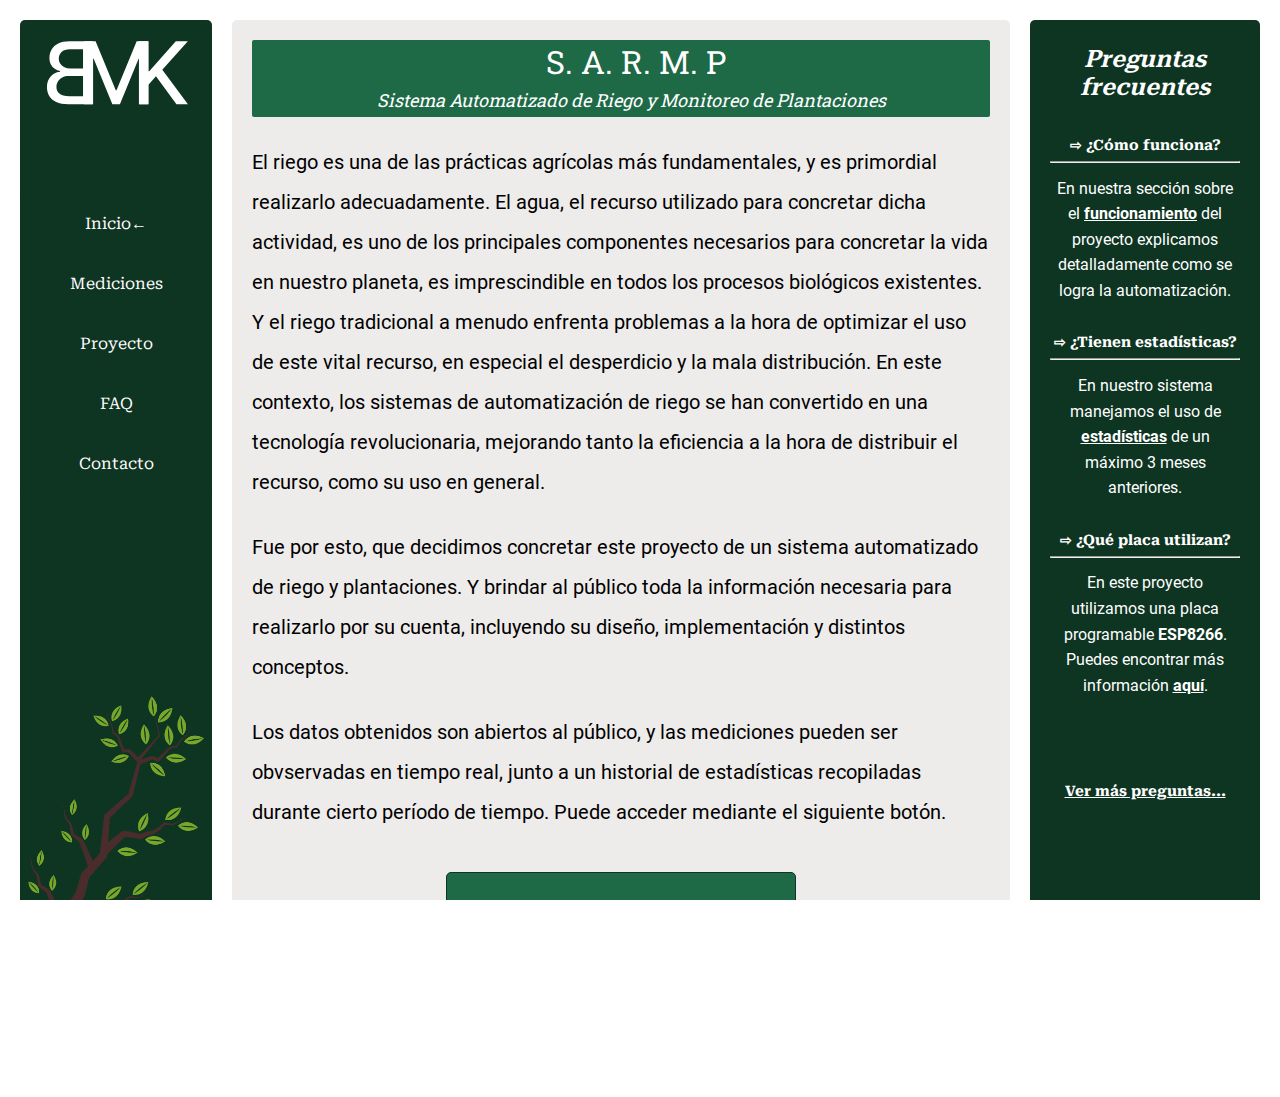
<file: index.html>
<!DOCTYPE html>
<html lang="en">

<head>
    <meta charset="UTF-8">
    <meta name="viewport" content="width=device-width, initial-scale=1.0">
    <title>Sistema de Riego - UTU</title>
    <link rel="stylesheet" href="styles/main.css">
</head>

<body>
    <div class="contenedor">
        <nav class="menu">
            <div id="logo">
                <img src="img/logotipo.svg" alt="" width="150">
            </div>
            <ul class="menu">
                <li> <a href="index.html">Inicio←</a> </li>

                <li class="submenu">
                    <a href="mediciones.html">Mediciones</a>
                </li>

                <li class="submenu">
                    <a href="#">Proyecto</a>
                    <ul class="submenu-der">
                        <li><a href="materiales.html">Materiales</a></li>
                        <li><a href="funcionamiento.html">Funcionamiento</a></li>
                        <li><a href="paso_a_paso.html">Paso a Paso</a></li>
                    </ul>
                </li>

                <li> <a href="faq.html">FAQ</a> </li>

                <li> <a href="contacto.html">Contacto</a> </li>
            </ul>
            <div id="imagen-menu">
                <img src="img/img-rama-fotor-20241116231258.png" alt="">
            </div>
        </nav>
        <main class="contenido">
            <div class="titulo inicio">
                <h1>S. A. R. M. P</h1>
                <h2>Sistema Automatizado de Riego y Monitoreo de Plantaciones</h2>
            </div>
            <p>
                El riego es una de las prácticas agrícolas más fundamentales, y es primordial realizarlo adecuadamente. El agua, el recurso utilizado para concretar dicha actividad, es uno de los principales componentes necesarios para concretar la vida en nuestro planeta, es imprescindible en todos los procesos biológicos existentes. Y el riego tradicional a menudo enfrenta problemas a la hora de optimizar el uso de este vital recurso, en especial el desperdicio y la mala distribución. En este contexto, los sistemas de automatización de riego se han convertido en una tecnología revolucionaria, mejorando tanto la eficiencia a la hora de distribuir el recurso, como su uso en general.
            </p>
            <p>
                Fue por esto, que decidimos concretar este proyecto de un sistema automatizado de riego y plantaciones. Y brindar al público toda la información necesaria para realizarlo por su cuenta, incluyendo su diseño, implementación y distintos conceptos.
            </p>
            <p>
                Los datos obtenidos son abiertos al público, y las mediciones pueden ser obvservadas en tiempo real, junto a un historial de estadísticas recopiladas durante cierto período de tiempo. Puede acceder mediante el siguiente botón.
            </p>
            <div id="boton">
                <a href="mediciones.html">Ir a las mediciones</a>
            </div>
        </main>

        <aside class="sidebar">
            <h2 style="margin: 0;">Preguntas frecuentes</h2>
            <ul>
                <li>
                    <h3>⇨ ¿Cómo funciona?</h3>
                    <hr>
                    <p>En nuestra sección sobre el <a href="funcionamiento.html">funcionamiento</a> del proyecto
                        explicamos detalladamente como se logra la automatización.</p>
                </li>
                <li>
                    <h3>⇨ ¿Tienen estadísticas?</h3>
                    <hr>
                    <p>En nuestro sistema manejamos el uso de <a href="mediciones.html#estadísticas">estadísticas</a> de
                        un máximo 3 meses anteriores.</p>
                </li>
                <li>
                    <h3>⇨ ¿Qué placa utilizan?</h3>
                    <hr>
                    <p>En este proyecto utilizamos una placa programable <b>ESP8266</b>. Puedes encontrar más
                        información <a href="materiales.html#esp8266">aquí</a>.</p>
                </li>
                <li>
                    <h3><a href="faq.html">Ver más preguntas...</a></h3>
                </li>
            </ul>
        </aside>
    </div>
    <footer class="pie-pagina">
        <p>&copy; 2024 2BH Informática, alumnos Kehian Martins, Mateo Parentini, Bernardo Arregín. Todos los derechos reservados.</p>
    </footer>
</body>
</html>
</file>
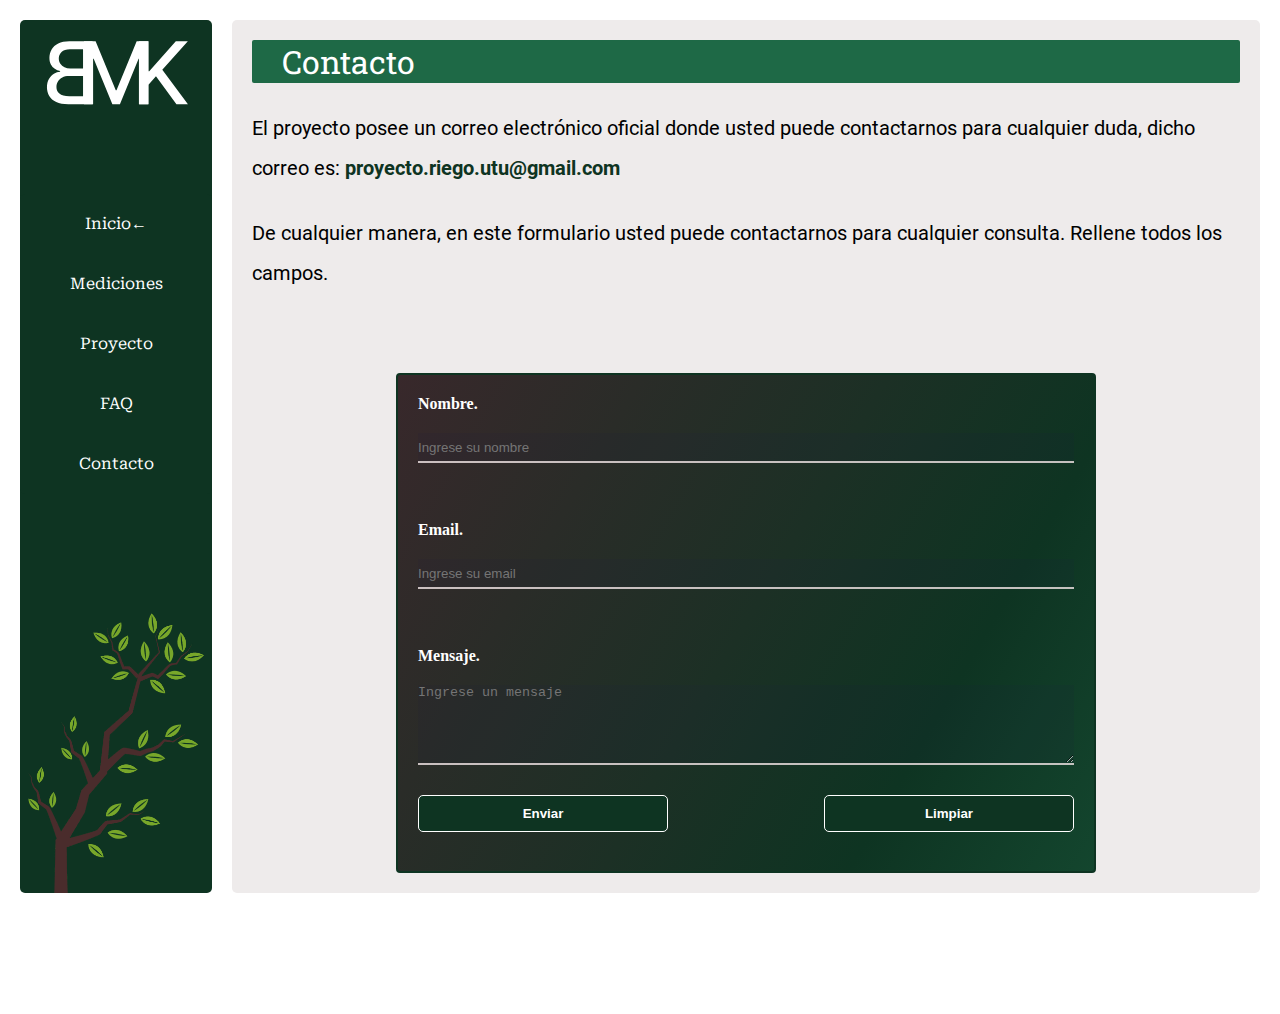
<file: contacto.html>
<!DOCTYPE html>
<html lang="en">

<head>
    <meta charset="UTF-8">
    <meta name="viewport" content="width=device-width, initial-scale=1.0">
    <title>Contacto - S.A.R.M.P</title>
    <link rel="stylesheet" href="styles/main.css">
    <link rel="stylesheet" href="styles/contacto.css">
</head>

<body>
    <div class="contenedor">
        <nav class="menu">
            <div id="logo">
                <img src="img/logotipo.svg" alt="" width="150">
            </div>
            <ul class="menu">
                <li> <a href="index.html">Inicio←</a> </li>

                <li class="submenu">
                    <a href="mediciones.html">Mediciones</a>
                </li>

                <li class="submenu">
                    <a href="#">Proyecto</a>
                    <ul class="submenu-der">
                        <li><a href="materiales.html">Materiales</a></li>
                        <li><a href="funcionamiento.html">Funcionamiento</a></li>
                        <li><a href="paso_a_paso.html">Paso a Paso</a></li>
                    </ul>
                </li>

                <li> <a href="faq.html">FAQ</a> </li>

                <li> <a href="contacto.html">Contacto</a> </li>
            </ul>
            <div id="imagen-menu">
                <img src="img/img-rama-fotor-20241116231258.png" alt="">
            </div>
        </nav>
        <main class="contenido">
            <div class="titulo">
                <h1>Contacto</h1>
            </div>
            
            <p>El proyecto posee un correo electrónico oficial donde usted puede contactarnos para cualquier duda, dicho correo es: <b id="email">proyecto.riego.utu@gmail.com</b></p>
            <p>De cualquier manera, en este formulario usted puede contactarnos para cualquier consulta. Rellene todos los campos.</p>
            <section class="frm-contacto">
                <form action="">
                    <label for="nombre">Nombre.</label>
                    <input type="text" id="nombre" placeholder="Ingrese su nombre" class="campos-texto primero">
                    <br>
                    <label for="email">Email.</label>
                    <input type="email" id="email" placeholder="Ingrese su email" class="campos-texto primero">
                    <br>
                    <label for="mensaje">Mensaje.</label>
                    <textarea name="area_texto" id="mensaje" placeholder="Ingrese un mensaje" class="campos-texto"></textarea>
                    <div class="frm-botones">
                        <input type="submit" value="Enviar" id="btn">
                        <input type="reset" value="Limpiar" id="btn">
                    </div>
                </form>
            </section>
        </main>
    </div>
    <footer class="pie-pagina">
        <p>&copy; 2024 2BH Informática, alumnos Kehian Martins, Mateo Parentini, Bernardo Arregín. Todos los derechos reservados.</p>
    </footer>
</body>
</html>
</file>
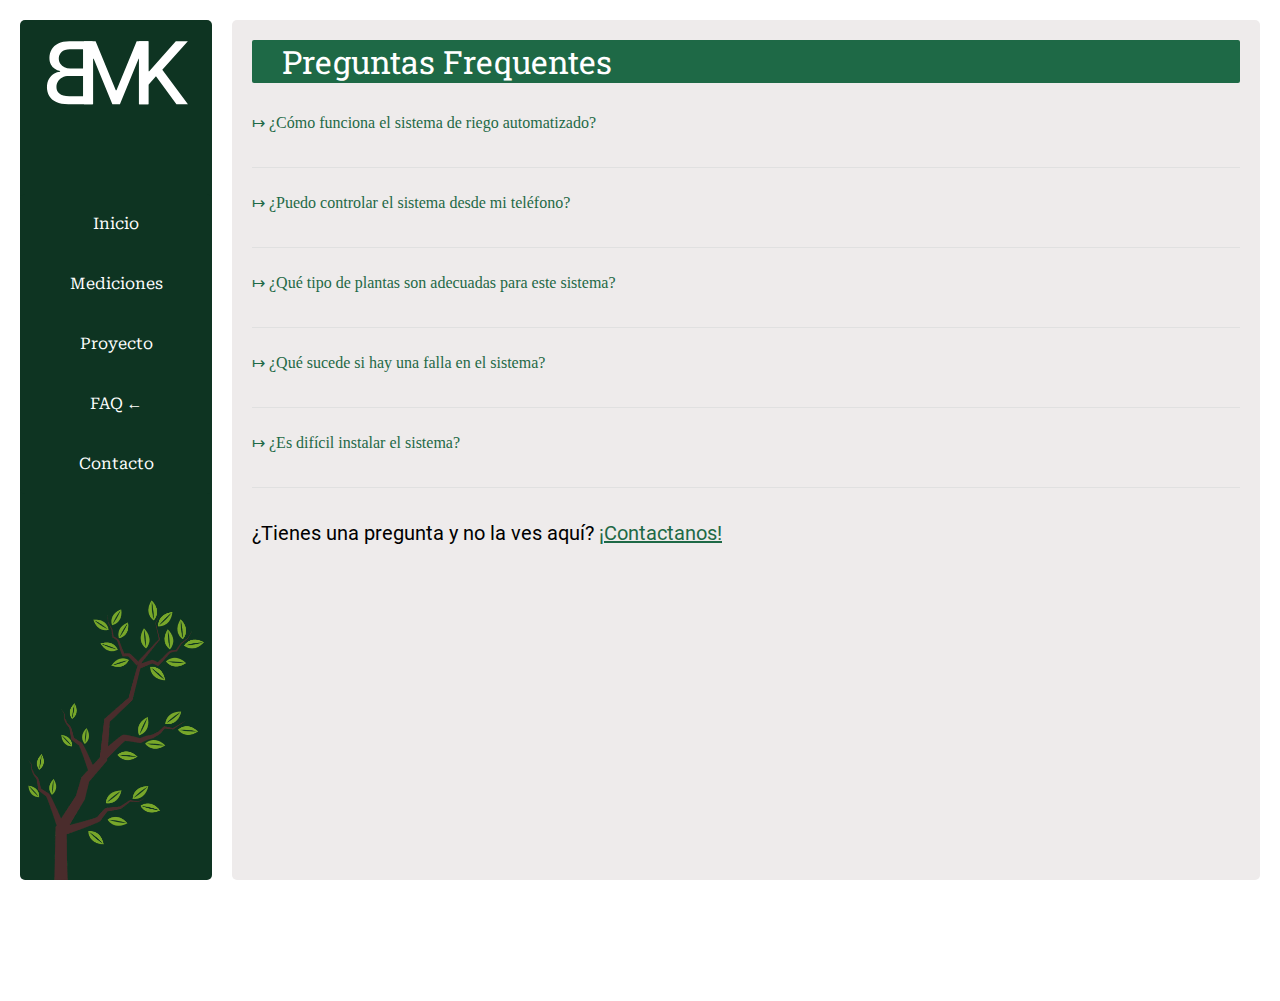
<file: faq.html>
<!DOCTYPE html>
<html lang="en">

<head>
    <meta charset="UTF-8">
    <meta name="viewport" content="width=device-width, initial-scale=1.0">
    <title>Sistema de Riego - UTU</title>
    <link rel="stylesheet" href="styles/main.css">
    <link rel="stylesheet" href="styles/faq.css">
</head>

<body>
    <div class="contenedor">
        <nav class="menu">
            <div id="logo">
                <img src="img/logotipo.svg" alt="" width="150">
            </div>
            <ul class="menu">
                <li> <a href="index.html">Inicio</a> </li>

                <li class="submenu">
                    <a href="mediciones.html">Mediciones</a>
                </li>

                <li class="submenu">
                    <a href="#">Proyecto</a>
                    <ul class="submenu-der">
                        <li><a href="materiales.html">Materiales</a></li>
                        <li><a href="funcionamiento.html">Funcionamiento</a></li>
                        <li><a href="paso_a_paso.html">Paso a Paso</a></li>
                    </ul>
                </li>

                <li> <a href="faq.html">FAQ ←</a> </li>

                <li> <a href="contacto.html">Contacto</a> </li>
            </ul>
            <div id="imagen-menu">
                <img src="img/img-rama-fotor-20241116231258.png" alt="">
            </div>
        </nav>
        <main class="contenido">
            <div class="titulo">
                <h1>Preguntas Frequentes</h1>
            </div>

            <div class="item-faq">
                <input type="checkbox" id="faq1" class="faq-checkbox">
                <label for="faq1" class="pregunta-faq">↦ ¿Cómo funciona el sistema de riego automatizado?</label>
                <p class="respuesta-faq">
                    El sistema utiliza sensores de humedad en el suelo para determinar cuándo las
                    plantas necesitan agua y activa automáticamente el riego en esos momentos.
                </p>
            </div>

            <div class="item-faq">
                <input type="checkbox" id="faq2" class="faq-checkbox">
                <label for="faq2" class="pregunta-faq">↦ ¿Puedo controlar el sistema desde mi teléfono?</label>
                <p class="respuesta-faq">Sí, nuestro sistema es compatible con una aplicación móvil que te permite
                    monitorear y controlar el riego desde cualquier lugar.</p>
            </div>

            <div class="item-faq">
                <input type="checkbox" id="faq3" class="faq-checkbox">
                <label for="faq3" class="pregunta-faq">↦ ¿Qué tipo de plantas son adecuadas para este sistema?</label>
                <p class="respuesta-faq">El sistema es adecuado para una amplia variedad de plantas de menor porte, no
                    deben superar los 10cm de altura..</p>
            </div>

            <div class="item-faq">
                <input type="checkbox" id="faq4" class="faq-checkbox">
                <label for="faq4" class="pregunta-faq">↦ ¿Qué sucede si hay una falla en el sistema?</label>
                <p class="respuesta-faq">El sistema cuenta con un mecanismo de seguridad que detiene el riego en caso de
                    detectar una falla. Además, recibirás notificaciones a través de la aplicación si hay algún
                    problema.</p>
            </div>

            <div class="item-faq">
                <input type="checkbox" id="faq5" class="faq-checkbox">
                <label for="faq5" class="pregunta-faq">↦ ¿Es difícil instalar el sistema?</label>
                <p class="respuesta-faq">No, la instalación es bastante sencilla y posees un manual detallado en este
                    mismo sitio. También ofrecemos soporte técnico para ayudarte durante el proceso.</p>
            </div>

            <p class="contacto">¿Tienes una pregunta y no la ves aquí? <a href="contacto.html">¡Contactanos!</a></p>
        </main>
    </div>
    <footer class="pie-pagina">
        <p>&copy; 2024 2BH Informática, alumnos Kehian Martins, Mateo Parentini, Bernardo Arregín. Todos los derechos reservados.</p>
    </footer>
</body>

</html>
</file>
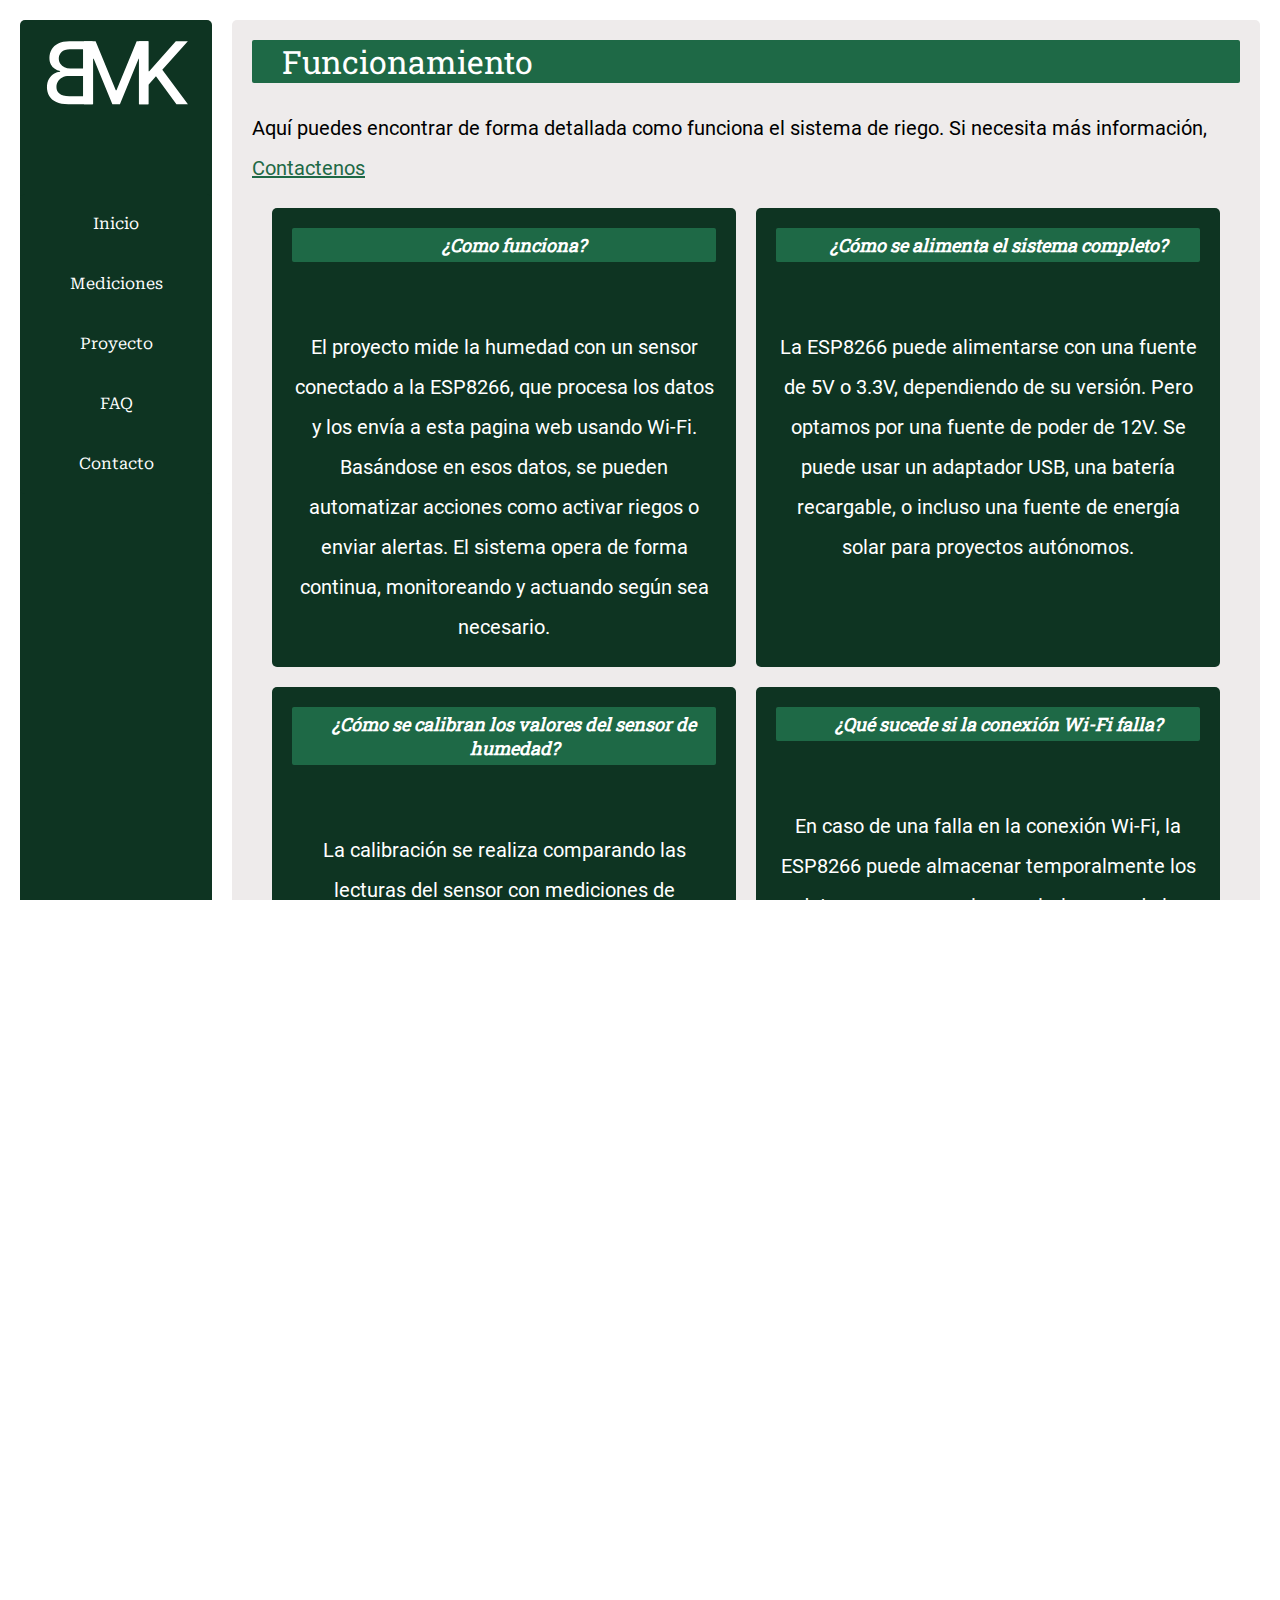
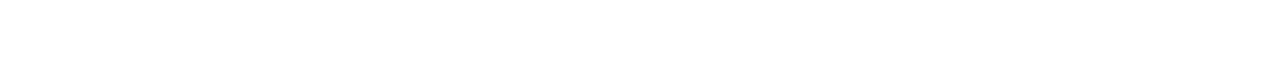
<file: funcionamiento.html>
<!DOCTYPE html>
<html lang="en">

<head>
    <meta charset="UTF-8">
    <meta name="viewport" content="width=device-width, initial-scale=1.0">
    <title>Preguntas</title>
    <link rel="stylesheet" href="styles/main.css">
    <link rel="stylesheet" href="styles/funcionamiento.css">
</head>

<body>
    <div class="contenedor">
        <nav class="menu">
            <div id="logo">
                <img src="img/logotipo.svg" alt="" width="150">
            </div>
            <ul class="menu">
                <li> <a href="index.html">Inicio</a> </li>

                <li class="submenu">
                    <a href="mediciones.html">Mediciones</a>
                </li>

                <li class="submenu">
                    <a href="#">Proyecto</a>
                    <ul class="submenu-der">
                        <li><a href="materiales.html">Materiales</a></li>
                        <li><a href="funcionamiento.html">Funcionamiento←</a></li>
                        <li><a href="paso_a_paso.html">Paso a Paso</a></li>
                    </ul>
                </li>

                <li> <a href="faq.html">FAQ</a> </li>

                <li> <a href="contacto.html">Contacto</a> </li>
            </ul>
            <div id="imagen-menu">
                <img src="img/img-rama-fotor-20241116231258.png" alt="">
            </div>
        </nav>
        <main class="contenido">
            <div class="titulo">
                <h1>Funcionamiento</h1>
            </div>
            <p>Aquí puedes encontrar de forma detallada como funciona el sistema de riego. Si necesita más información,
                <a href="contacto.html">Contactenos</a></p>
            <div class="contenedor">
                <div class="caja">
                    <div class="titulo-caja">
                        <h2>¿Como funciona?</h2>
                    </div>
                    <p> <br>
                        El proyecto mide la humedad con un sensor conectado a la ESP8266, que procesa los datos y los
                        envía a esta pagina web usando Wi-Fi. Basándose en esos datos, se pueden automatizar acciones
                        como activar riegos o enviar alertas. El sistema opera de forma continua, monitoreando y
                        actuando según sea necesario.</p>
                </div>
                <div class="caja">
                    <div class="titulo-caja">
                        <h2>¿Cómo se alimenta el sistema completo?</h2>
                    </div>
                    <p><br>La ESP8266 puede alimentarse con una fuente de 5V o 3.3V, dependiendo de su versión. Pero
                        optamos por una fuente de poder de 12V. Se puede usar un adaptador USB, una batería recargable,
                        o incluso una fuente de energía solar para proyectos autónomos. </p>
                </div>
                <div class="caja">
                    <div class="titulo-caja">
                        <h2>¿Cómo se calibran los valores del sensor de humedad?</h2>
                    </div>
                    <p><br>La calibración se realiza comparando las lecturas del sensor con mediciones de referencia
                        conocidas, ajustando los valores en el código para que sean más precisos. En nuestro caso se los
                        calibró por programacion en Arduino IDE</p>
                </div>
                <div class="caja">
                    <div class="titulo-caja">
                        <h2>¿Qué sucede si la conexión Wi-Fi falla?</h2>
                    </div>
                    <p><br>En caso de una falla en la conexión Wi-Fi, la ESP8266 puede almacenar temporalmente los datos
                        en su memoria y enviarlos cuando la conexión se restablezca. También puedes configurar una red
                        secundaria como respaldo.</p>
                </div>
                <div class="caja">
                    <div class="titulo-caja">
                        <h2>¿Es posible activar dispositivos basándose en los datos del sensor?</h2>
                    </div>
                    <p><br>Sí, puedes configurar la ESP8266 para que controle relés, bombas de agua o sistemas de riego
                        automático en función de los niveles de humedad detectados por el sensor.</p>
                </div>
                <div class="caja">
                    <div class="titulo-caja">
                        <h2>¿Qué tan precisa es la lectura del sensor de humedad en este proyecto?</h2>
                    </div>
                    <p><br>La precisión depende del sensor utilizado. En nuestro caso es el DHT22 con una muy buena
                        precison con un ±2%. Además, la precisión puede mejorar si se realizan calibraciones adecuadas y
                        se minimizan interferencias externas.</p>
                </div>
            </div>
        </main>
    </div>
    <footer class="pie-pagina">
        <p>&copy; 2024 2BH Informática, alumnos Kehian Martins, Mateo Parentini, Bernardo Arregín. Todos los derechos reservados.</p>
    </footer>
</body>

</html>
</file>
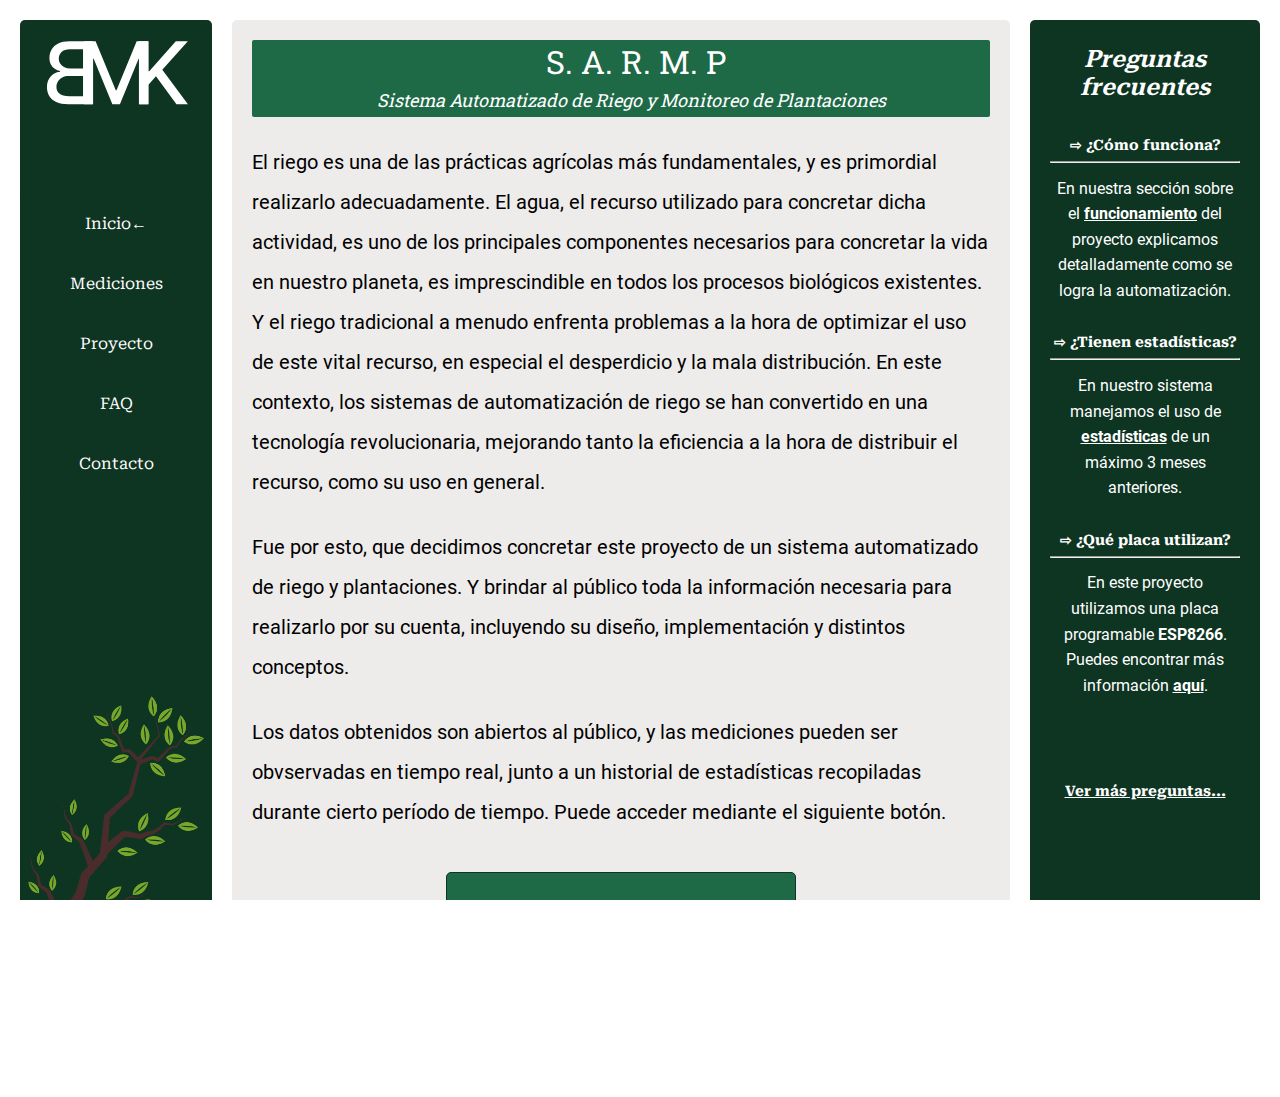
<file: inicio.html>
<!DOCTYPE html>
<html lang="en">

<head>
    <meta charset="UTF-8">
    <meta name="viewport" content="width=device-width, initial-scale=1.0">
    <title>Sistema de Riego - UTU</title>
    <link rel="stylesheet" href="styles/main.css">
</head>

<body>
    <div class="contenedor">
        <nav class="menu">
            <div id="logo">
                <img src="img/logotipo.svg" alt="" width="150">
            </div>
            <ul class="menu">
                <li> <a href="inicio.html">Inicio←</a> </li>

                <li class="submenu">
                    <a href="mediciones.html">Mediciones</a>
                </li>

                <li class="submenu">
                    <a href="#">Proyecto</a>
                    <ul class="submenu-der">
                        <li><a href="materiales.html">Materiales</a></li>
                        <li><a href="funcionamiento.html">Funcionamiento</a></li>
                        <li><a href="paso_a_paso.html">Paso a Paso</a></li>
                    </ul>
                </li>

                <li> <a href="faq.html">FAQ</a> </li>

                <li> <a href="contacto.html">Contacto</a> </li>
            </ul>
            <div id="imagen-menu">
                <img src="img/img-rama-fotor-20241116231258.png" alt="">
            </div>
        </nav>
        <main class="contenido">
            <div class="titulo inicio">
                <h1>S. A. R. M. P</h1>
                <h2>Sistema Automatizado de Riego y Monitoreo de Plantaciones</h2>
            </div>
            <p>
                El riego es una de las prácticas agrícolas más fundamentales, y es primordial realizarlo adecuadamente. El agua, el recurso utilizado para concretar dicha actividad, es uno de los principales componentes necesarios para concretar la vida en nuestro planeta, es imprescindible en todos los procesos biológicos existentes. Y el riego tradicional a menudo enfrenta problemas a la hora de optimizar el uso de este vital recurso, en especial el desperdicio y la mala distribución. En este contexto, los sistemas de automatización de riego se han convertido en una tecnología revolucionaria, mejorando tanto la eficiencia a la hora de distribuir el recurso, como su uso en general.
            </p>
            <p>
                Fue por esto, que decidimos concretar este proyecto de un sistema automatizado de riego y plantaciones. Y brindar al público toda la información necesaria para realizarlo por su cuenta, incluyendo su diseño, implementación y distintos conceptos.
            </p>
            <p>
                Los datos obtenidos son abiertos al público, y las mediciones pueden ser obvservadas en tiempo real, junto a un historial de estadísticas recopiladas durante cierto período de tiempo. Puede acceder mediante el siguiente botón.
            </p>
            <div id="boton">
                <a href="mediciones.html">Ir a las mediciones</a>
            </div>
        </main>

        <aside class="sidebar">
            <h2 style="margin: 0;">Preguntas frecuentes</h2>
            <ul>
                <li>
                    <h3>⇨ ¿Cómo funciona?</h3>
                    <hr>
                    <p>En nuestra sección sobre el <a href="funcionamiento.html">funcionamiento</a> del proyecto
                        explicamos detalladamente como se logra la automatización.</p>
                </li>
                <li>
                    <h3>⇨ ¿Tienen estadísticas?</h3>
                    <hr>
                    <p>En nuestro sistema manejamos el uso de <a href="mediciones.html#estadísticas">estadísticas</a> de
                        un máximo 3 meses anteriores.</p>
                </li>
                <li>
                    <h3>⇨ ¿Qué placa utilizan?</h3>
                    <hr>
                    <p>En este proyecto utilizamos una placa programable <b>ESP8266</b>. Puedes encontrar más
                        información <a href="materiales.html#esp8266">aquí</a>.</p>
                </li>
                <li>
                    <h3><a href="faq.html">Ver más preguntas...</a></h3>
                </li>
            </ul>
        </aside>
    </div>
    <footer class="pie-pagina">
        <p>&copy; 2024 2BH Informática, alumnos Kehian Martins, Mateo Parentini, Bernardo Arregín. Todos los derechos reservados.</p>
    </footer>
</body>
</html>
</file>
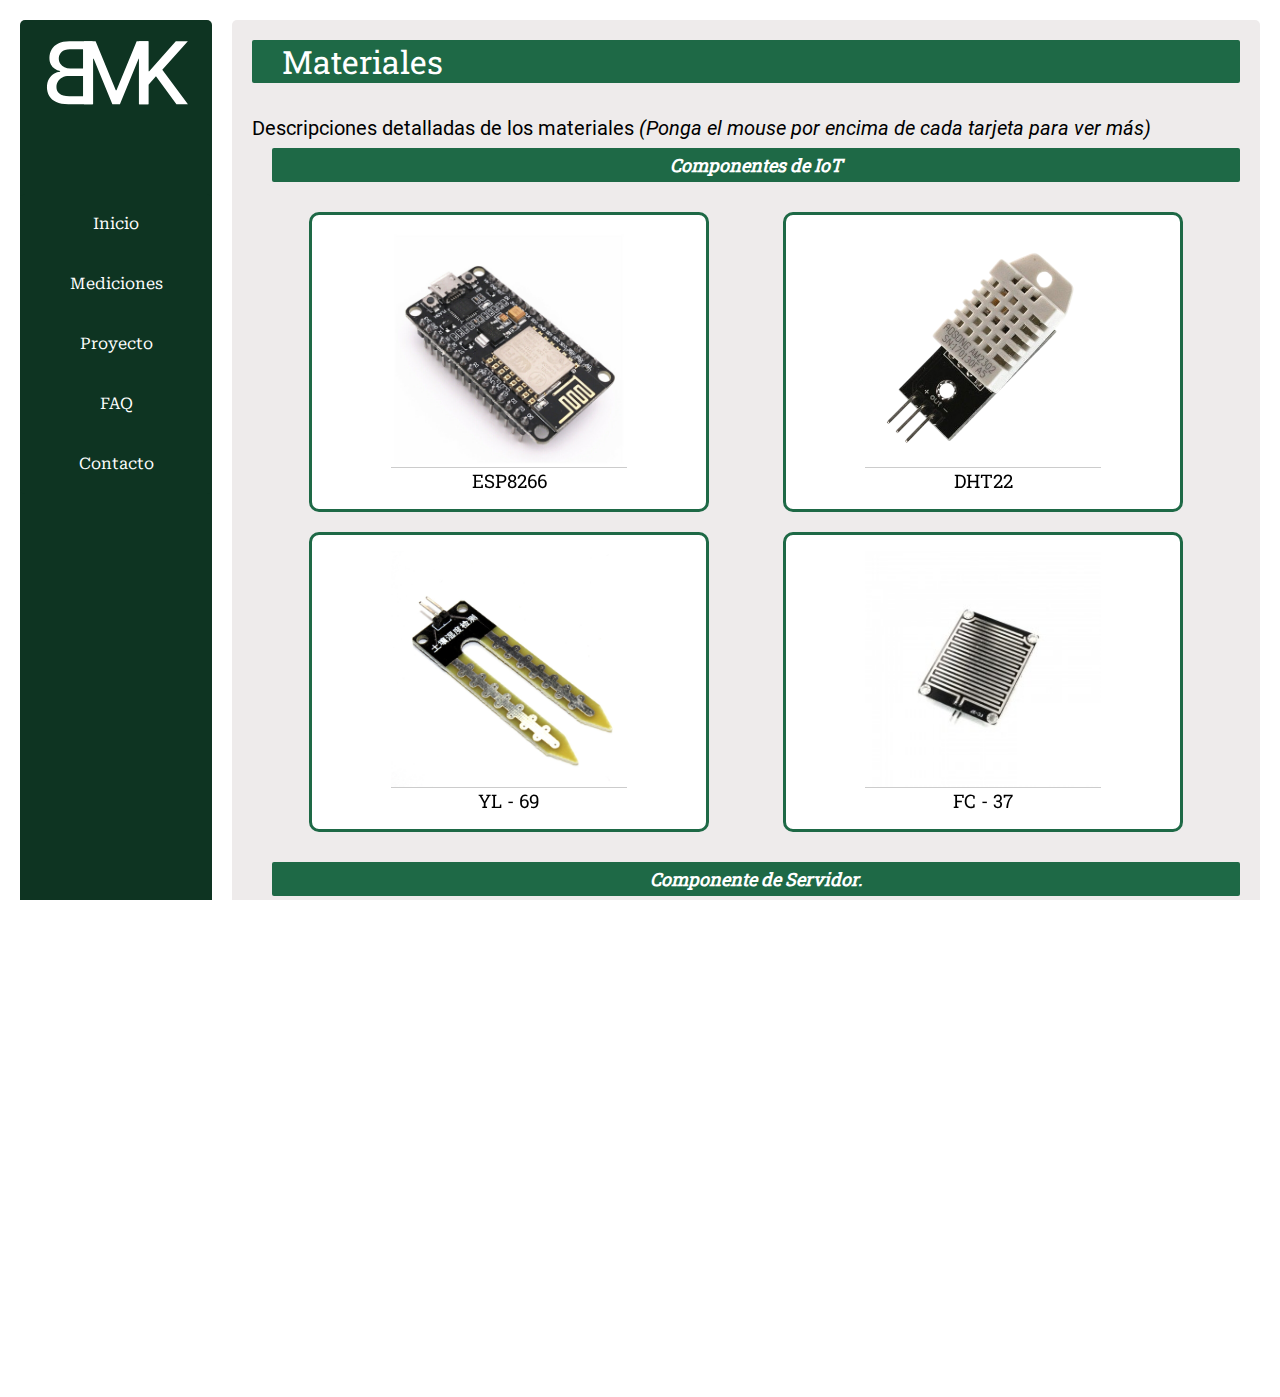
<file: materiales.html>
<!DOCTYPE html>
<html lang="en">

<head>
    <meta charset="UTF-8">
    <meta name="viewport" content="width=device-width, initial-scale=1.0">
    <title>Materiales</title>
    <link rel="stylesheet" href="styles/main.css">
    <link rel="stylesheet" href="styles/materiales.css">
</head>

<body>
    <div class="contenedor">
        <nav class="menu">
            <div id="logo">
                <img src="img/logotipo.svg" alt="" width="150">
            </div>
            <ul class="menu">
                <li> <a href="index.html">Inicio</a> </li>

                <li class="submenu">
                    <a href="mediciones.html">Mediciones</a>
                </li>

                <li class="submenu">
                    <a href="#">Proyecto</a>
                    <ul class="submenu-der">
                        <li><a href="materiales.html">Materiales ←</a></li>
                        <li><a href="funcionamiento.html">Funcionamiento</a></li>
                        <li><a href="paso_a_paso.html">Paso a Paso</a></li>
                    </ul>
                </li>

                <li> <a href="faq.html">FAQ</a> </li>

                <li> <a href="contacto.html">Contacto</a> </li>
            </ul>
            <div id="imagen-menu">
                <img src="img/img-rama-fotor-20241116231258.png" alt="">
            </div>
        </nav>

        <main class="contenido">
            <div class="titulo">
                <h1>Materiales</h1>
            </div>
            <p>Descripciones detalladas de los materiales <i>(Ponga el mouse por encima de cada tarjeta para ver
                    más)</i></p>
            <h2>Componentes de IoT</h2>
            <div class="seccion-tarjetas">
                <div class="tarjeta">
                    <div class="frente">
                        <img src="img/esp8266.webp" alt="Componente 1">
                        <h3>ESP8266</h3>
                    </div>
                    <div class="detras">
                        <p>
                            Es el componente central del sistema, es la placa programable utilizada para recibir y
                            recopilar los datos obtenidos de los sensores y los envía al servidor. Procesa los datos y
                            las condiciones establecidas. Es el "cerebro" del sistema.
                        </p>
                    </div>
                </div>
                <div class="tarjeta">
                    <div class="frente">
                        <img src="img/sensor-temperatura-y-humedad-dht22-Photoroom.png" alt="Componente 2">
                        <h3>DHT22</h3>
                    </div>
                    <div class="detras">
                        <p>
                            El DHT22 es un sensor digital que mide temperatura y humedad. Utiliza un sensor capacitivo
                            para la humedad y un termistor para la temperatura, proporcionando lecturas precisas. Sus
                            margenes de error son ± 0.5 °C y ± 2-5% de humedad.
                        </p>
                    </div>
                </div>
                <div class="tarjeta">
                    <div class="frente">
                        <img src="img/yl-69.webp" alt="Componente 3">
                        <h3>YL - 69</h3>
                    </div>
                    <div class="detras">
                        <p>
                            El sensor YL-69 se encarga de medir la humedad del suelo. Incluye un módulo de comparación y
                            una sonda que mide la resistencia del suelo. Funciona aplicando corriente entre las sondas y
                            detectando la resistencia según la humedad del suelo.
                        </p>
                    </div>
                </div>
                <div class="tarjeta">
                    <div class="frente">
                        <img src="img/fc-37.webp" alt="Componente 4">
                        <h3>FC - 37</h3>
                    </div>
                    <div class="detras">
                        <p>
                            El sensor de lluvia FC-37 es un dispositivo utilizado para detectar la presencia de agua o
                            lluvia. Está compuesto por dos partes: un módulo sensor que detecta la humedad en su
                            superficie y un módulo de control que procesa la señal del sensor.
                        </p>
                    </div>
                </div>
            </div>
            <h2>Componente de Servidor.</h2>
            <div class="seccion-tarjetas">
                <div class="tarjeta servidor">
                    <div class="frente">
                        <img src="img/raspberry_pi.webp" alt="Componente 5">
                        <h3>Raspberry Pi</h3>
                    </div>
                    <div class="detras">
                        <p>
                            La Raspberry Pi es una serie de computadoras de placa única de bajo costo y tamaño compacto,
                            diseñadas inicialmente con fines educativos, pero ampliamente utilizadas en una variedad de
                            proyectos de tecnología, electrónica y robótica. Fue creada por la Fundación Raspberry Pi en
                            el Reino Unido, con el objetivo de promover la enseñanza de ciencias de la computación y la
                            programación en países en desarrollo y en todo el mundo.
                        </p>
                    </div>
                </div>
            </div>
        </main>
    </div>
    <footer class="pie-pagina">
        <p>&copy; 2024 2BH Informática, alumnos Kehian Martins, Mateo Parentini, Bernardo Arregín. Todos los derechos reservados.</p>
    </footer>
</body>

</html>
</file>
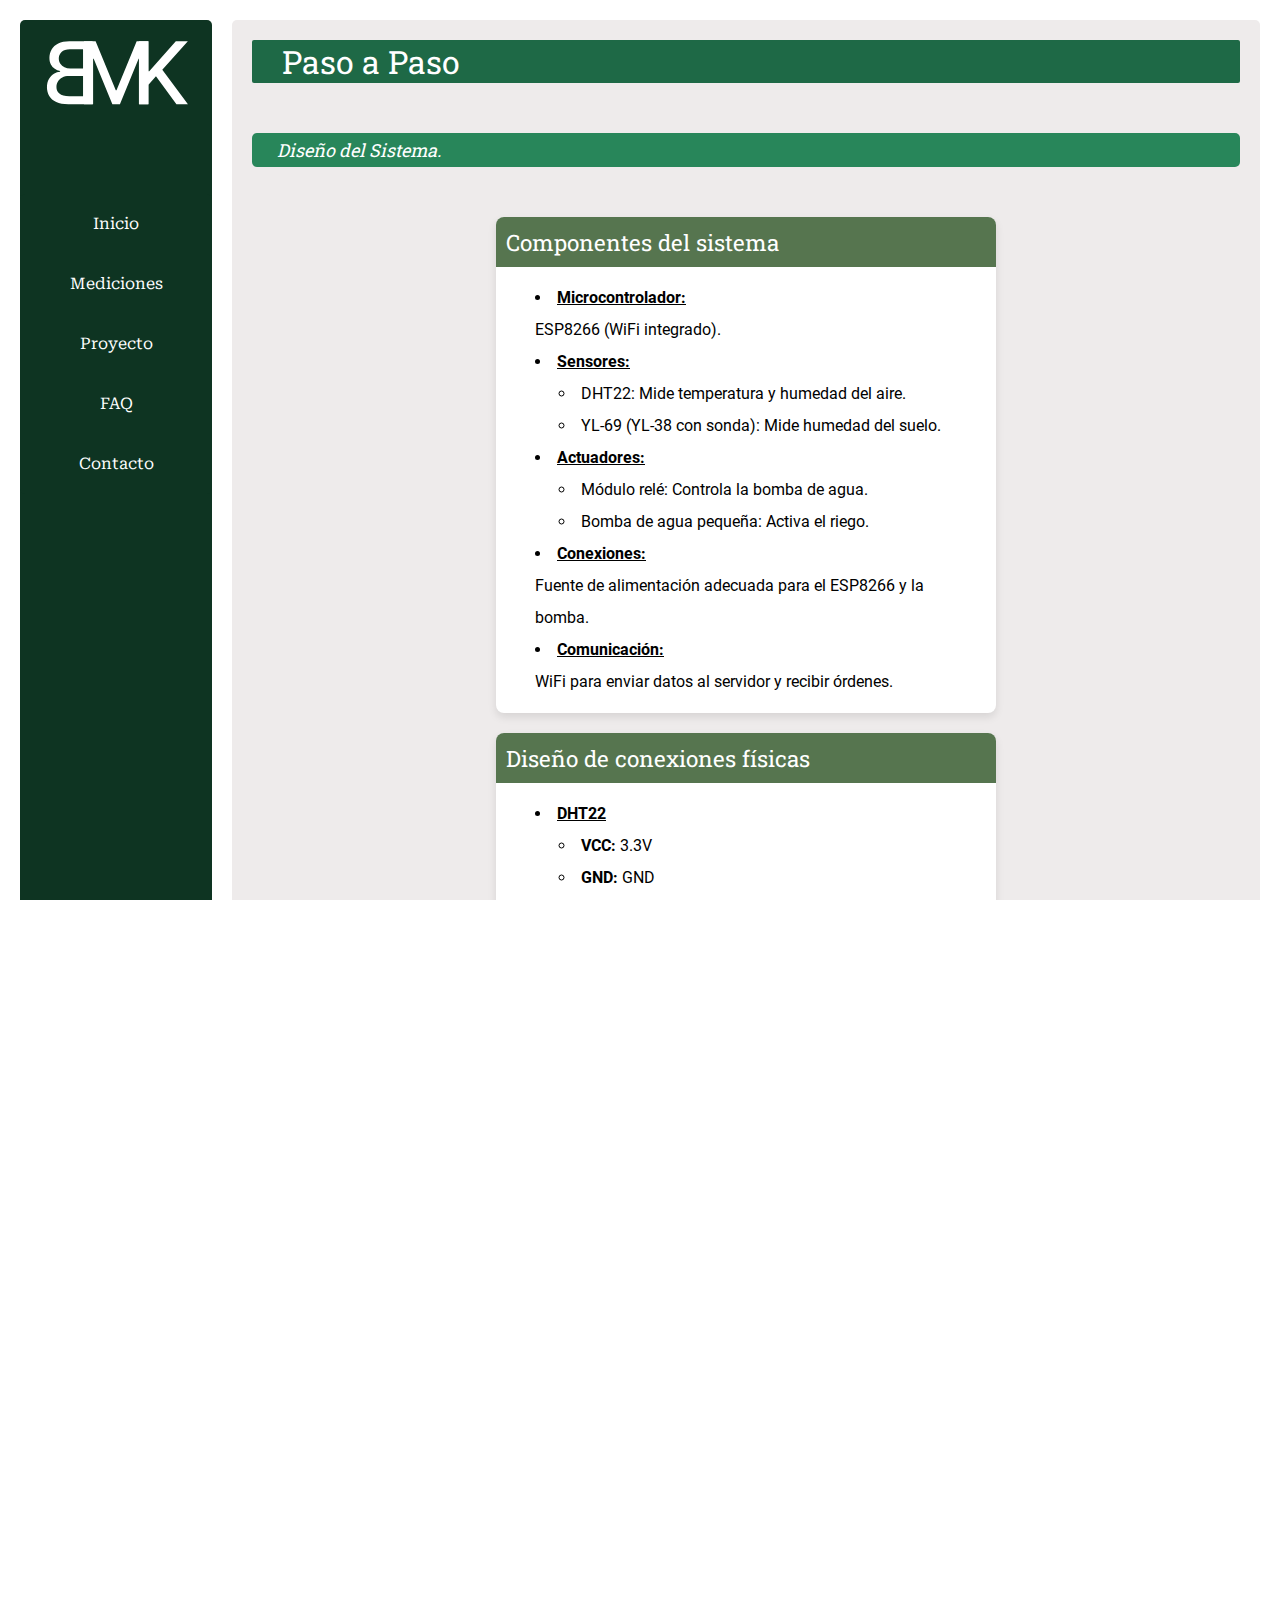
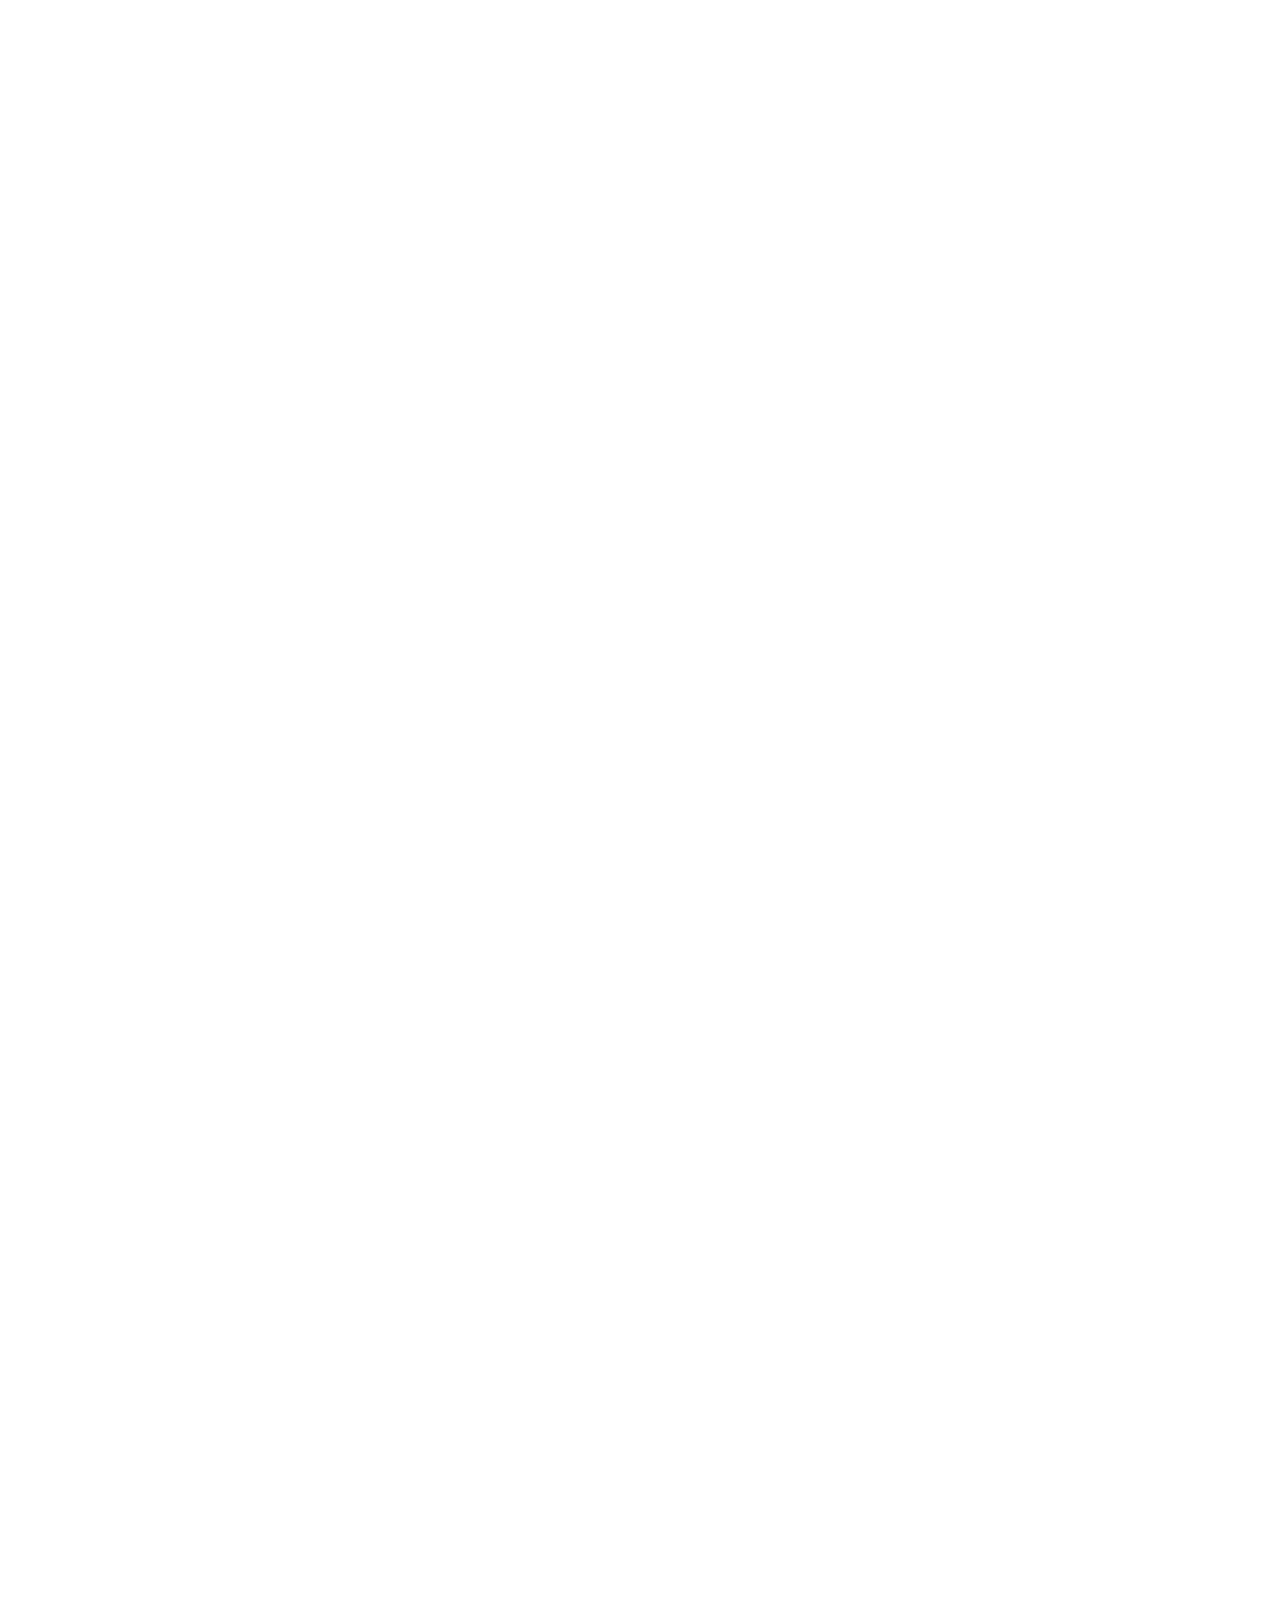
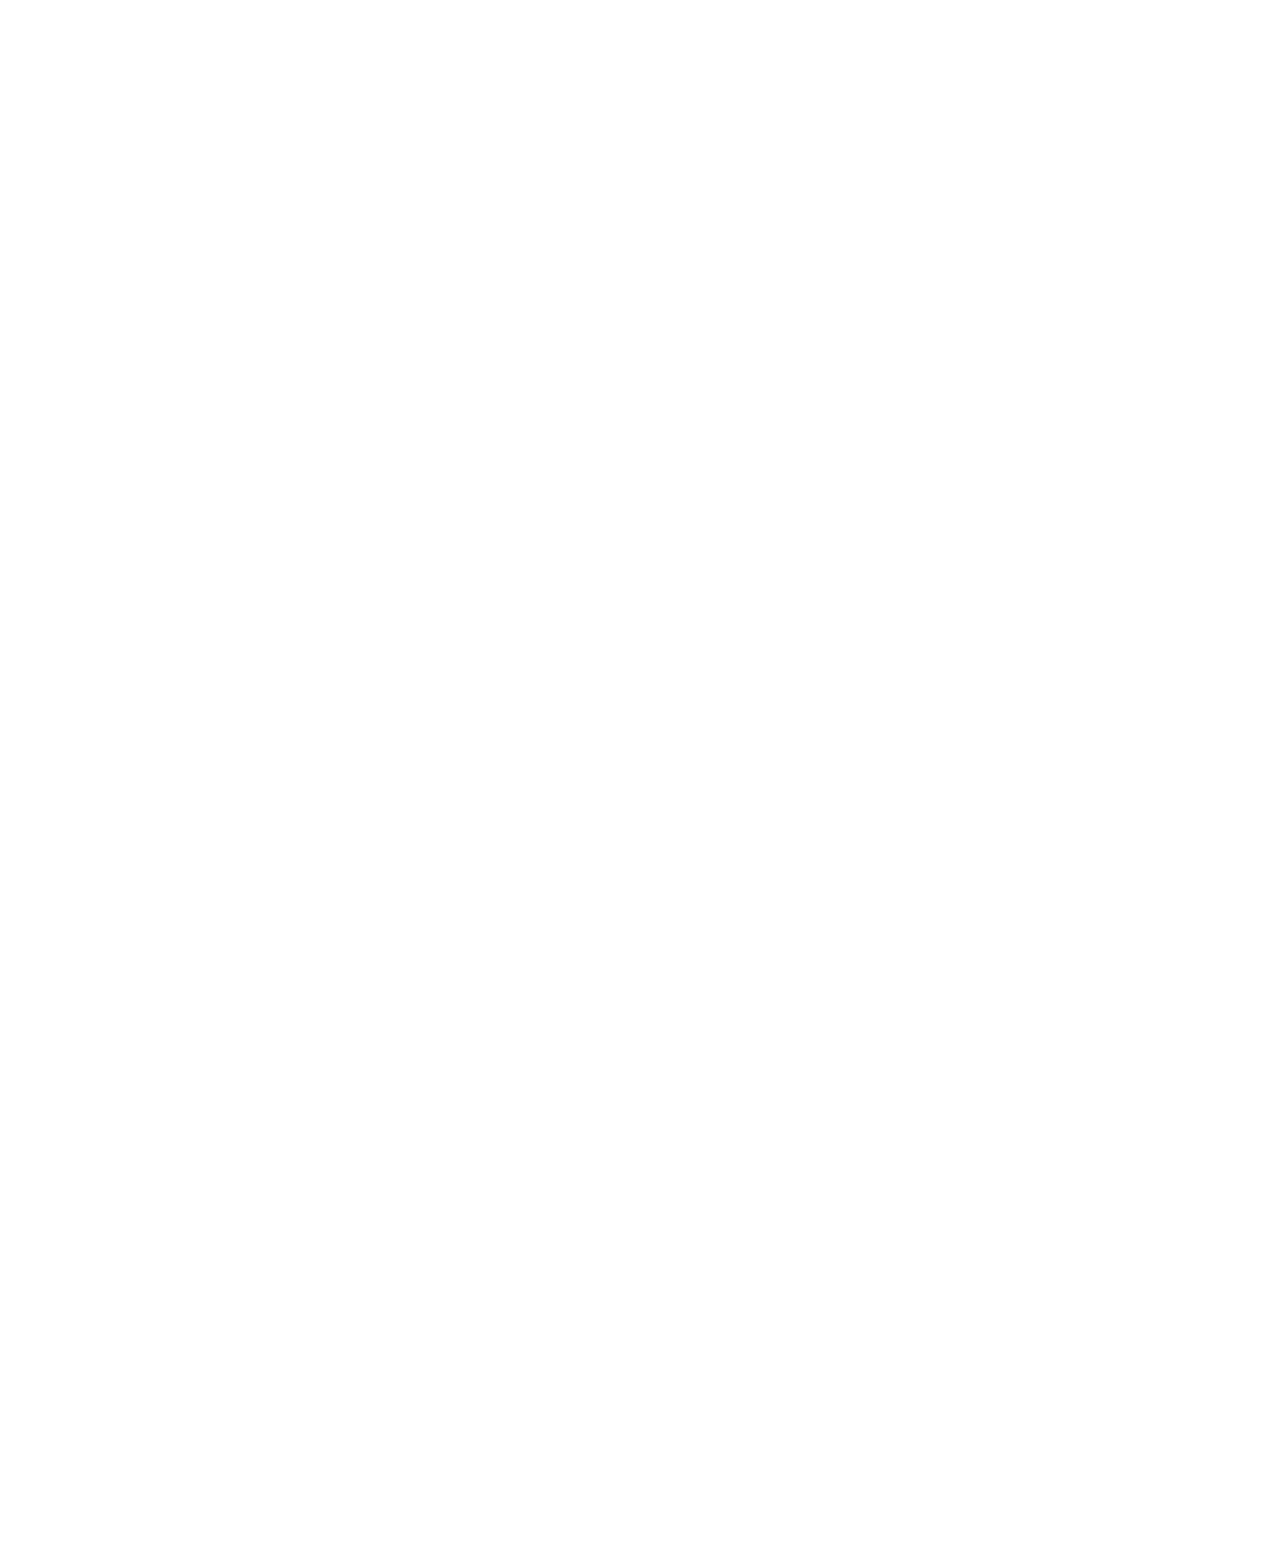
<file: paso_a_paso.html>
<!DOCTYPE html>
<html lang="en">

<head>
    <meta charset="UTF-8">
    <meta name="viewport" content="width=device-width, initial-scale=1.0">
    <title>Paso a Paso - S.A.R.M.P</title>
    <link rel="stylesheet" href="styles/main.css">
    <link rel="stylesheet" href="styles/paso_a_paso.css">
</head>

<body>
    <div class="contenedor">
        <nav class="menu">
            <div id="logo">
                <img src="img/logotipo.svg" alt="" width="150">
            </div>
            <ul class="menu">
                <li> <a href="index.html">Inicio</a> </li>

                <li class="submenu">
                    <a href="mediciones.html">Mediciones</a>
                </li>

                <li class="submenu">
                    <a href="#">Proyecto</a>
                    <ul class="submenu-der">
                        <li><a href="materiales.html">Materiales</a></li>
                        <li><a href="funcionamiento.html">Funcionamiento</a></li>
                        <li><a href="paso_a_paso.html">Paso a Paso ←</a></li>
                    </ul>
                </li>

                <li> <a href="faq.html">FAQ</a> </li>

                <li> <a href="contacto.html">Contacto</a> </li>
            </ul>
            <div id="imagen-menu">
                <img src="img/img-rama-fotor-20241116231258.png" alt="">
            </div>
        </nav>
        <main class="contenido">
            <div class="titulo">
                <h1>Paso a Paso</h1>
            </div>
            <div class="subtitulo">
                <h2>Diseño del Sistema.</h2>
            </div>
            <div class="tarjetas-container">
                <div class="tarjeta inicial">
                    <div class="tarjeta-titulo">
                        <h3>Componentes del sistema</h3>
                    </div>
                    <div class="tarjeta-contenido">
                        <ul>
                            <li>
                                <b><u>Microcontrolador:</u></b><br>
                                ESP8266 (WiFi integrado).
                            </li>
                            <li>
                                <b><u>Sensores:</u></b>
                                <ul>
                                    <li>
                                        DHT22: Mide temperatura y humedad del aire.
                                    </li>
                                    <li>
                                        YL-69 (YL-38 con sonda): Mide humedad del suelo.
                                    </li>
                                </ul>
                            </li>
                            <li>
                                <b><u>Actuadores:</u></b>
                                <ul>
                                    <li>
                                        Módulo relé: Controla la bomba de agua.
                                    </li>
                                    <li>
                                        Bomba de agua pequeña: Activa el riego.
                                    </li>
                                </ul>
                            </li>
                            <li>
                                <b><u>Conexiones:</u></b><br>
                                Fuente de alimentación adecuada para el ESP8266 y la bomba.
                            </li>
                            <li>
                                <b><u>Comunicación:</u></b><br>
                                WiFi para enviar datos al servidor y recibir órdenes.
                            </li>
                        </ul>
                    </div>
                </div>
                <div class="tarjeta inicial">
                    <div class="tarjeta-titulo">
                        <h3>Diseño de conexiones físicas</h3>
                    </div>
                    <div class="tarjeta-contenido">
                        <p>
                        <ul>
                            <li>
                                <b><u>DHT22</u></b>
                                <ul>
                                    <li><b>VCC: </b>3.3V</li>
                                    <li><b>GND: </b>GND</li>
                                    <li><b>Data:</b> Conectar a un GPIO del ESP8266 (por ejemplo, D4).</li>
                                </ul>
                            </li>
                            <li>
                                <b><u>YL-69</u></b>
                                <ul>
                                    <li><b>VCC: </b> 3.3V</li>
                                    <li><b>GND: </b> GND</li>
                                    <li><b>AO: </b> Conectar a un pin analógico (A0 en el ESP8266).</li>
                                </ul>
                            </li>
                            <li>
                                <b><u>Módulo Relé y Bomba</u></b>
                                <ul>
                                    <li><b>Relé IN: </b>Conectar a un GPIO (por ejemplo, D5).</li>
                                    <li><b>VCC y GND del relé: </b>Conectar al ESP8266.</li>
                                    <li>La bomba se conecta a la salida del relé, con su propia fuente de alimentación.
                                    </li>
                                </ul>
                            </li>
                        </ul>
                        </p>
                    </div>
                </div>
            </div>

            <div class="subtitulo">
                <h2>Implementación Física.</h2>
            </div>
            <div class="tarjetas-container">
                <div class="tarjeta-grande">
                    <div class="seccion">
                        <h3>Montaje de los sensores</h3>
                        <p>Asegúrate de conectar correctamente el DHT22 y el YL-69 al ESP8266. Verifica las conexiones
                            de los pines VCC, GND y Data/AO según el diseño establecido.</p>
                    </div>
                    <div class="separador"></div>
                    <div class="seccion">
                        <h3>Conexión del relé</h3>
                        <p>Conecta la señal IN del relé al GPIO configurado (D5). Asegúrate de que la bomba y su fuente
                            de alimentación estén conectadas de forma segura al relé.</p>
                    </div>
                    <div class="separador"></div>
                    <div class="seccion">
                        <h3>Prueba de conexiones</h3>
                        <p>Verifica todas las conexiones con un multímetro. Realiza pruebas individuales de los sensores
                            y el relé para asegurar su correcto funcionamiento antes de la implementación final.</p>
                    </div>
                </div>
            </div>

            <div class="subtitulo">
                <h2>Programación del Sistema.</h2>
            </div>
            <div class="tarjetas-container">
                <div class="tarjeta-grande codigo">
                    <div class="seccion">
                        <h3>Librerías necesarias</h3>
                        <ul>
                            <li>Adafruit_Sensor y DHT para el DHT22.</li>
                            <li>ESP8266WiFi y ESP8266HTTPClient para la comunicación WiFi.</li>
                        </ul>
                    </div>
                    <div class="separador"></div>
                    <div class="seccion">
                        <h3>Código base</h3>
                        <h4>Inicialización:</h4>
                        <ul>
                            <li>Configura los pines para el DHT22, el YL-69 y el relé.</li>
                            <li>Conecta el ESP8266 a tu red WiFi (WIFI SALON 13).</li>
                        </ul>
                        <h4>Lógica de riego:</h4>
                        <ul>
                            <li>Lee los valores del DHT22 y el YL-69.</li>
                            <li>Si la humedad del suelo está por debajo de un umbral, activa la bomba a través del relé.
                            </li>
                        </ul>
                        <h4>Envío de datos:</h4>
                        <ul>
                            <li>Envía los datos al servidor mediante HTTP POST o GET.</li>
                        </ul>
                    </div>
                </div>
            </div>

            <div class="bloque-codigo">
                <div class="bloque-codigo-titulo">
                    <h3>Código C++ (Arduino IDE)</h3>
                </div>
                <div class="bloque-codigo-contenido">
                    <pre><code>
        #include <ESP8266WiFi.h>
        #include &lt;DHT.h&gt;
        #include &lt;ESP8266WiFi.h&gt;
        #include &lt;ESP8266HTTPClient.h&gt;
        
        #define DHTPIN D4
        #define DHTTYPE DHT22
        #define SOILPIN A0
        #define RELAYPIN D5
        
        const char* ssid = "WIFI SALON 13";
        const char* password = "tu_password";
        const char* server = "http://tu_servidor.com/endpoint";
        
        DHT dht(DHTPIN, DHTTYPE);
        
        void setup() {
            Serial.begin(115200);
            WiFi.begin(ssid, password);
            while (WiFi.status() != WL_CONNECTED) {
            delay(500);
            Serial.print(".");
            }
            Serial.println("Conectado a WiFi");
            dht.begin();
            pinMode(RELAYPIN, OUTPUT);
            digitalWrite(RELAYPIN, HIGH); // Relé apagado por defecto
        }
        
        void loop() {
            float temp = dht.readTemperature();
            float hum = dht.readHumidity();
            int soilMoisture = analogRead(SOILPIN);
        
            // Lógica de riego
            if (soilMoisture &lt; 500) { // Umbral ajustable
            digitalWrite(RELAYPIN, LOW); // Encender bomba
            } else {
            digitalWrite(RELAYPIN, HIGH); // Apagar bomba
            }
        
            // Envío de datos al servidor
            if (WiFi.status() == WL_CONNECTED) {
            WiFiClient client;
            HTTPClient http;
            http.begin(client, server);
            http.addHeader("Content-Type", "application/json");
        
            String payload = "{\"temp\":" + String(temp) +
                                ",\"hum\":" + String(hum) +
                                ",\"soil\":" + String(soilMoisture) + "}";
            int httpResponseCode = http.POST(payload);
            Serial.println("Enviado: " + payload);
            http.end();
            }
        
            delay(30000); // Leer cada 30 segundos
        }
                    </code></pre>
                </div>
            </div>
            

            <div class="subtitulo">
                <h2>Configuración del Servidor Web</h2>
            </div>
            <div class="tarjetas-container">
                <div class="tarjetas-container">
                    <div class="tarjeta-grande codigo">
                        <div class="seccion">
                            <h3>Backend</h3>
                            <h4>Lenguaje</h4>
                            <p>Utiliza el lenguaje de preferencia. En nuestro caso, <b>PHP</b>.</p>
                            <h4>Base de Datos</h4>
                            <p>Utiliza el servidor de Base de Datos de preferencia. En nuestro caso <b>MySQL</b>.</p>
                            <h4>API</h4>
                            <p>Configura un endpoint (punto final) para recibir los datos (por ejemplo,
                                <code>tu_url/endpoint)</code>
                            </p>
                        </div>
                        <div class="separador"></div>
                        <div class="seccion">
                            <h3>Frontend</h3>
                            <h4>Interfaz web</h4>
                            Utiliza el framework que desees. En nuestro caso solamente utilizamos HTML y CSS nativo.
                            <h4>Gráficas</h4>
                            <p>Como bien se puede ver en este sitio, se utilizo una libreria de JS llamada Chart.js. DE
                                gran utilidad para mostrar gráficas como en este caso de temperatura, humedad y humedad
                                del suelo.</p>
                        </div>
                    </div>
                </div>
            </div>

            <div class="bloque-codigo">
                <div class="bloque-codigo-titulo">
                    <h3>Código PHP</h3>
                </div>
                <div class="bloque-codigo-contenido">
                    <pre><code>
    &lt;?php
    if ($_SERVER['REQUEST_METHOD'] === 'POST') {
        $data = json_decode(file_get_contents('php://input'), true);
        $temp = $data['temp'];
        $hum = $data['hum'];
        $soil = $data['soil'];

        // Conexión a la base de datos
        $conn = new mysqli('localhost', 'usuario', 'contraseña', 'base_datos');
        if ($conn-&gt;connect_error) die("Conexión fallida: " . $conn-&gt;connect_error);

        $sql = "INSERT INTO datos_riego (temperatura, humedad, humedad_suelo) VALUES ($temp, $hum, $soil)";
        if ($conn-&gt;query($sql) === TRUE) {
            echo "Datos almacenados correctamente.";
        } else {
            echo "Error: " . $sql . "&lt;br&gt;" . $conn-&gt;error;
        }
        $conn-&gt;close();
    }
    ?&gt;

                    </code></pre>
                </div>
            </div>
        </main>
    </div>
    <footer class="pie-pagina">
        <p>&copy; 2024 2BH Informática, alumnos Kehian Martins, Mateo Parentini, Bernardo Arregín. Todos los derechos
            reservados.</p>
    </footer>
</body>

</html>
</file>
<file: styles/main.css>
@font-face {
    font-family: 'Roboto Slab';
    src: url('../fonts/RobotoSlab-VariableFont_wght.ttf') format('truetype');
    font-weight: normal;
    font-style: normal;
}

@font-face {
    font-family: 'Roboto Serif';
    src: url('../fonts/RobotoSerif-VariableFont_GRAD\,opsz\,wdth\,wght.ttf') format('truetype-variations');
    font-weight: 100 700;
    font-style: normal;
}

@font-face {
    font-family: 'Roboto Mono';
    src: url('../fonts/RobotoMono-VariableFont_wght.ttf') format('truetype');
    font-weight: 100 700;
    font-style: normal;
}

@font-face {
    font-family: 'Roboto';
    src: url('../fonts/roboto/Roboto-Regular.ttf') format('truetype');
    font-weight: 400;
    font-style: normal;
}

@font-face {
    font-family: 'Roboto';
    src: url('../fonts/roboto/Roboto-Bold.ttf') format('truetype');
    font-weight: 700;
    /* Bold */
    font-style: normal;
}

@font-face {
    font-family: 'Roboto';
    src: url('../fonts/roboto/Roboto-Italic.ttf') format('truetype');
    font-weight: 400;
    font-style: italic;
}


* {
    margin: 0;
    padding: 0;
    box-sizing: border-box;
}

html, body {
    width: 100%;
    height: 100%;
    overflow-x: hidden;
}

body {
    overflow-y: scroll;
    scrollbar-width: thin;
    scrollbar-color: #0E3422 #12382633;
}


h1 {
    font-family: "Roboto Slab";
    font-weight: 400;
    margin-left: 30px;
}

h2 {
    font-family: "Roboto Slab";
    font-style: italic;
    font-weight: lighter;
    font-size: large;
    padding: 5px;
    margin-left: 20px;
}

h3 {
    font-family: "Roboto Slab", sans-serif;
    font-weight: 400;
}

p {
    font-family: "Roboto", sans-serif;
    line-height: 2;
}

li {
    font-family: "Roboto", sans-serif;
    line-height: 2;
}

/* es el elemento padre contenedor de todos los demas elementos */
.contenedor {
    display: flex;
    min-height: 100vh;
    gap: 20px;
    padding: 20px;
    flex-wrap: wrap;
}

/* - - - - MENÚ - - - - */
.menu {
    display: flex;
    flex-direction: column;
    margin: 0;
    padding: 0;
    width: 12em;
    max-width: 250px;
    border-radius: 5px;
    list-style-type: none;
    background-color: #0e3422;
    height: inherit;
}

.menu #logo {
    text-align: center;
    margin-bottom: 4em;
}

.menu>li {
    display: block;
    position: relative;
}

.menu a {
    color: white;
    font-family: "Roboto Serif", sans-serif;
    text-align: center;
    text-decoration: none;
    padding: 14px 20px;
    display: block;
}

.menu #imagen-menu {
    display: flex;
    margin-top: auto;
    justify-content: center;
}

.menu #imagen-menu img {
    width: 11em;
}

/* --> Submenú */
.submenu-der {
    top: 100%;
    left: 0;
    margin: 0;
    padding: 0;
    display: none;
    position: absolute;
    list-style-type: none;
    background-color: #28865a;
    border: 2px dashed grey;
    border-top-right-radius: 5px;
    border-bottom-right-radius: 5px;
    min-width: 12em;
    z-index: 5;
}

.submenu:hover .submenu-der {
    display: block;
}

.menu li:hover>a,
.submenu-der li:hover>a {
    background-color: #4C7562;
    border: 1px groove white;
    padding: 13px 19px;
}

.submenu-der li {
    display: block;
    width: 100%;
}

/* - - - - CONTENIDO - - - - */

.contenido {
    flex: 1;
    padding: 20px;
    background-color: #eeebeb;
    border-radius: 5px;
}

.contenido .titulo {
    color: #ffffff;
    margin-bottom: 20px;
    width: 100%;
    background-color: #1E6946;
    border-radius: 2px;
}

.contenido .subtitulo {
    background-color: #28865a;
    border-radius: 5px;
    color: white;
    font-weight: 700;
}

.contenido .inicio {
    text-align: center;
}

.contenido p {
    font-size: 20px;
    margin-top: 25px;
    line-height: 2;
}

.contenido #boton {
    width: 100%;
    margin-top: 40px;
    display: flex;
    justify-content: center;
}

.contenido #boton a:hover {
    background-color: #0e3422;
}

.contenido #boton a {
    width: 350px;
    padding: 30px;
    color: white;
    font-size: 1.2em;
    font-weight: 600;
    border: 1px solid #0e3422;
    border-radius: 5px;
    text-align: center;
    background-color: #1E6946;
    text-decoration: none;
}


/* - - - - BARRA LATERAL - - - -*/

.sidebar {
    min-width: 210px;
    max-width: 230px;
    background-color: #0e3422;
    border-radius: 5px;
    padding: 20px;
    color: white;
}

.sidebar ul {
    list-style-type: none;
}

.sidebar li {
    margin-top: 1.2em;
}

.sidebar li:last-child {
    margin-top: 5em;
}

.sidebar a {
    color: white;
    font-weight: bold;
}

.sidebar h2 {
    margin-top: 1rem;
    font-size: 1.5em;
    font-weight: 600;
    font-family: "Roboto Serif";
    text-align: center;
}

.sidebar h3 {
    margin-top: 1.8em;
    font-size: 0.9em;
    font-weight: bold;
    font-family: "Roboto Serif";
    text-align: center;
    border-radius: 5px;
}

.sidebar p {
    font-size: 1em;
    margin-top: 0.8em;
    text-align: center;
}

.sidebar p {
    line-height: 1.6;
    color: #ffffff;
}

.pie-pagina {
    background-color: #0e3422;
    color: #ffffff;
    padding: 20px 0;
    text-align: center;
    font-size: 14px;
    font-family: 'Roboto', sans-serif;
    margin-top: 30px;
    border-top: 3px solid #030d08;
}
</file>
<file: styles/contacto.css>
.contenido #email {
    color: #0e3422;
}
.frm-contacto {
    margin-top: 80px;
    display: flex;
    justify-content: center;
    align-items: center;
    flex-direction: column; 
  }
  
  .frm-contacto h2 {
    padding-bottom: 20px;
  }
  
  .frm-contacto label {
    font-weight: bold;
    color: white;
  }
  
  .frm-contacto form {
    width: 700px;
    height: 500px;
    border: 2px solid #0e3422;
    text-align: start;
    border-radius: 4px;
    padding: 20px;
    display: flex;
    flex-direction: column;
    background: linear-gradient(300deg,#4dab38,#56754f,#1e6946,#0e3422,#38282b);
    background-size: 300% 300%;
    animation: gradient-animation 30s ease infinite;
    gap: 20px;
  }
  
  
  /* Extraido de https://animated-gradient-background-generator.netlify.app*/
  
  @keyframes gradient-animation {
    0% {
      background-position: 0% 50%;
    }
    50% {
      background-position: 100% 50%;
    }
    100% {
      background-position: 0% 50%;
    }
  }
  
  .frm-botones input{
    padding: 10px;
    width: 250px;
    background-color: #1e694654;
    color: white;
    font-weight: bold;
    border: none;
  }

  .frm-botones {
    display: flex;
    justify-content: space-between;
    padding-top: 10px;
  }

  .frm-botones input {
    background-color: #0e3422;
    border: 1px solid white;
    border-radius: 5px;
  }
  
  .frm-contacto textarea {
    height: 80px;
    width: 100%;
  }
  
  .frm-contacto .campos-texto.primero {
    height: 30px;
  }
  
  .frm-contacto .campos-texto {
    color: white;
    background-color: rgba(27, 30, 68, 0.1);
    border: none;
    border-bottom: 2px solid rgba(243, 230, 230, 0.801);
  }
</file>
<file: styles/faq.css>
.contenedor-faq {
    max-width: 800px;
    margin: auto;
    background: white;
    border-radius: 8px;
    box-shadow: 0 2px 10px rgba(0, 0, 0, 0.1);
    padding: 20px;
}


.item-faq {
    margin-top: 15px;
    margin-bottom: 15px;
    border-bottom: 1px solid #e0e0e0;
    padding: 10px 0;
    position: relative;
}

.item-faq:last-child {
    border-bottom: none;
}

.faq-checkbox {
    display: none;
}

.pregunta-faq {
    cursor: pointer;
    color: #1E6946;
    margin: 0;
}

.respuesta-faq {
    max-height: 0;
    overflow: hidden;
    transition: max-height 0.3s ease;
    margin: 5px 0 0 0;
}

.faq-checkbox:checked + .pregunta-faq + .respuesta-faq {
    max-height: 100px;
}

.pregunta-faq:hover {
    text-decoration: underline;
}

.contacto a {
    color: #1E6946;
}
</file>
<file: styles/funcionamiento.css>
.contenido a {
    color: #1E6946;
}

.caja {
    flex: 1 1 calc(33.33% - 10px);
    background-color: #0e3422;
    color: white;
    padding: 20px;
    text-align: center;
    box-sizing: border-box;
    border-radius: 5px;
}

.caja:hover {
    transform: translateY(-5px);
}

.titulo-caja {
    background-color: #1E6946;
    border-radius: 2px;
}

.titulo-caja h2 {
    font-weight: 700;
}

.caja p {
    color: white;
}
</file>
<file: styles/materiales.css>
.seccion-tarjetas {
    display: flex;
    flex-wrap: wrap;
    justify-content: space-around;
    padding: 20px;
}

.tarjeta {
    width: 400px;
    height: 300px;
    perspective: 1000px;
    margin: 10px;
}

.servidor {
    width: 60%;
}

.frente, .detras {
    width: 100%;
    height: 100%;
    position: absolute;
    backface-visibility: hidden;
    border: 3px solid #1E6946;
    border-radius: 10px;
    overflow: hidden;
    transition: transform 0.6s;
}

.frente {
    background-color: #fff;
    display: flex;
    flex-direction: column;
    align-items: center;
    justify-content: center;
}

.detras {
    background-color: #f9f9f9;
    transform: rotateY(180deg);
    padding: 10px;
}

.tarjeta:hover .frente {
    transform: rotateY(180deg);
}

.tarjeta:hover .detras {
    transform: rotateY(0);
}

.tarjeta img {
    max-width: 60%;
    height: auto;
    border-bottom: 1px solid #ccc;
}

.servidor img {
    max-width: 50%;
}

h2 {
    background-color: #1E6946;
    border-radius: 2px;
    color: white;
    font-weight: bold;
    text-align: center;
}
</file>
<file: styles/paso_a_paso.css>
.contenido h2 {
    margin-top: 50px;
    margin-bottom: 50px;
}

.tarjetas-container {
    display: flex;
    flex-wrap: wrap;
    justify-content: space-around;
    gap: 20px;
    margin-top: 20px;
}

.tarjeta {
    background-color: #fff;
    border-radius: 8px;
    box-shadow: 0 4px 8px rgba(0,0,0,0.1);
    overflow: hidden;
    width: 500px;
    transition: transform 0.3s ease;
}

.inicial ul {
    list-style-position: inside;
    padding-left: 1.5rem;
    margin: 0; 
}

.tarjeta:hover {
    transform: translateY(-5px);
}

.tarjeta-titulo {
    background-color: #56754F;
    color: white;
    padding: 10px;
    font-size: 1.2em;
    font-weight: bold;
}

.tarjeta-contenido {
    padding: 15px;
}

.tarjeta-contenido p {
    margin: 0;
    margin-left: 50px;
    line-height: 1.5;
}

.tarjeta-grande {
    background-color: #fff;
    border-radius: 8px;
    box-shadow: 0 4px 8px rgba(0,0,0,0.1);
    overflow: hidden;
    display: flex;
    width: 100%;
    margin-bottom: 20px;
}

.tarjeta-grande .seccion {
    flex: 1;
    padding: 20px;
}

.tarjeta-grande h3 {
    color: #333;
    margin-top: 0;
    margin-bottom: 10px;
    font-size: 1.2em;
}

.tarjeta-grande p {
    color: #666;
    font-size: 0.9em;
    line-height: 1.5;
}

.separador {
    width: 1px;
    background-color: #e0e0e0;
    margin: 15px 0;
}

.tarjeta-grande.codigo {
    background-color: #f8f9fa;
    border: 1px solid #e9ecef;
    border-radius: 8px;
    box-shadow: 0 2px 4px rgba(0,0,0,0.1);
    margin-bottom: 20px;
}

.tarjeta-grande.codigo .seccion {
    padding: 20px;
}

.tarjeta-grande.codigo h3 {
    color: #4976A5;
    margin-bottom: 15px;
}

.tarjeta-grande.codigo h4 {
    color: #6c757d;
    margin-top: 15px;
    margin-bottom: 10px;
}

.tarjeta-grande.codigo ul {
    padding-left: 20px;
}

.tarjeta-grande.codigo li {
    margin-bottom: 5px;
}

.tarjeta-grande.codigo .separador {
    height: 1px;
    background-color: #e9ecef;
    margin: 0 20px;
}

.bloque-codigo {
    display: flex;
    flex-direction: column;
    background-color: #f8f8f8;
    border: 1px solid #ddd;
    border-radius: 5px;
    margin-bottom: 20px;
    position: relative;
}

.bloque-codigo::before {
    content: "";
    position: absolute;
    top: 0;
    left: 0;
    width: 5px;
    height: 100%;
    background-color: #4976A5; 
    border-radius: 5px 0 0 5px;
}

.bloque-codigo-titulo {
    background-color: #4976A5;
    color: white;
    padding: 10px 15px;
    font-size: 1.2em;
    font-weight: bold;
    border-bottom: 1px solid #ddd;
    border-radius: 5px 5px 0 0;
}

.bloque-codigo-contenido {
    padding: 15px;
}

.bloque-codigo pre {
    margin: 0;
    white-space: pre-wrap;
    word-wrap: break-word;
}

.bloque-codigo code {
    font-family: 'Courier New', Courier, monospace;
    font-size: 14px;
    line-height: 1.5;
}

@media (max-width: 768px) {
    .tarjeta-grande {
        flex-direction: column;
    }

    .separador {
        width: 100%;
        height: 1px;
        margin: 10px 0;
    }
}
</file>
